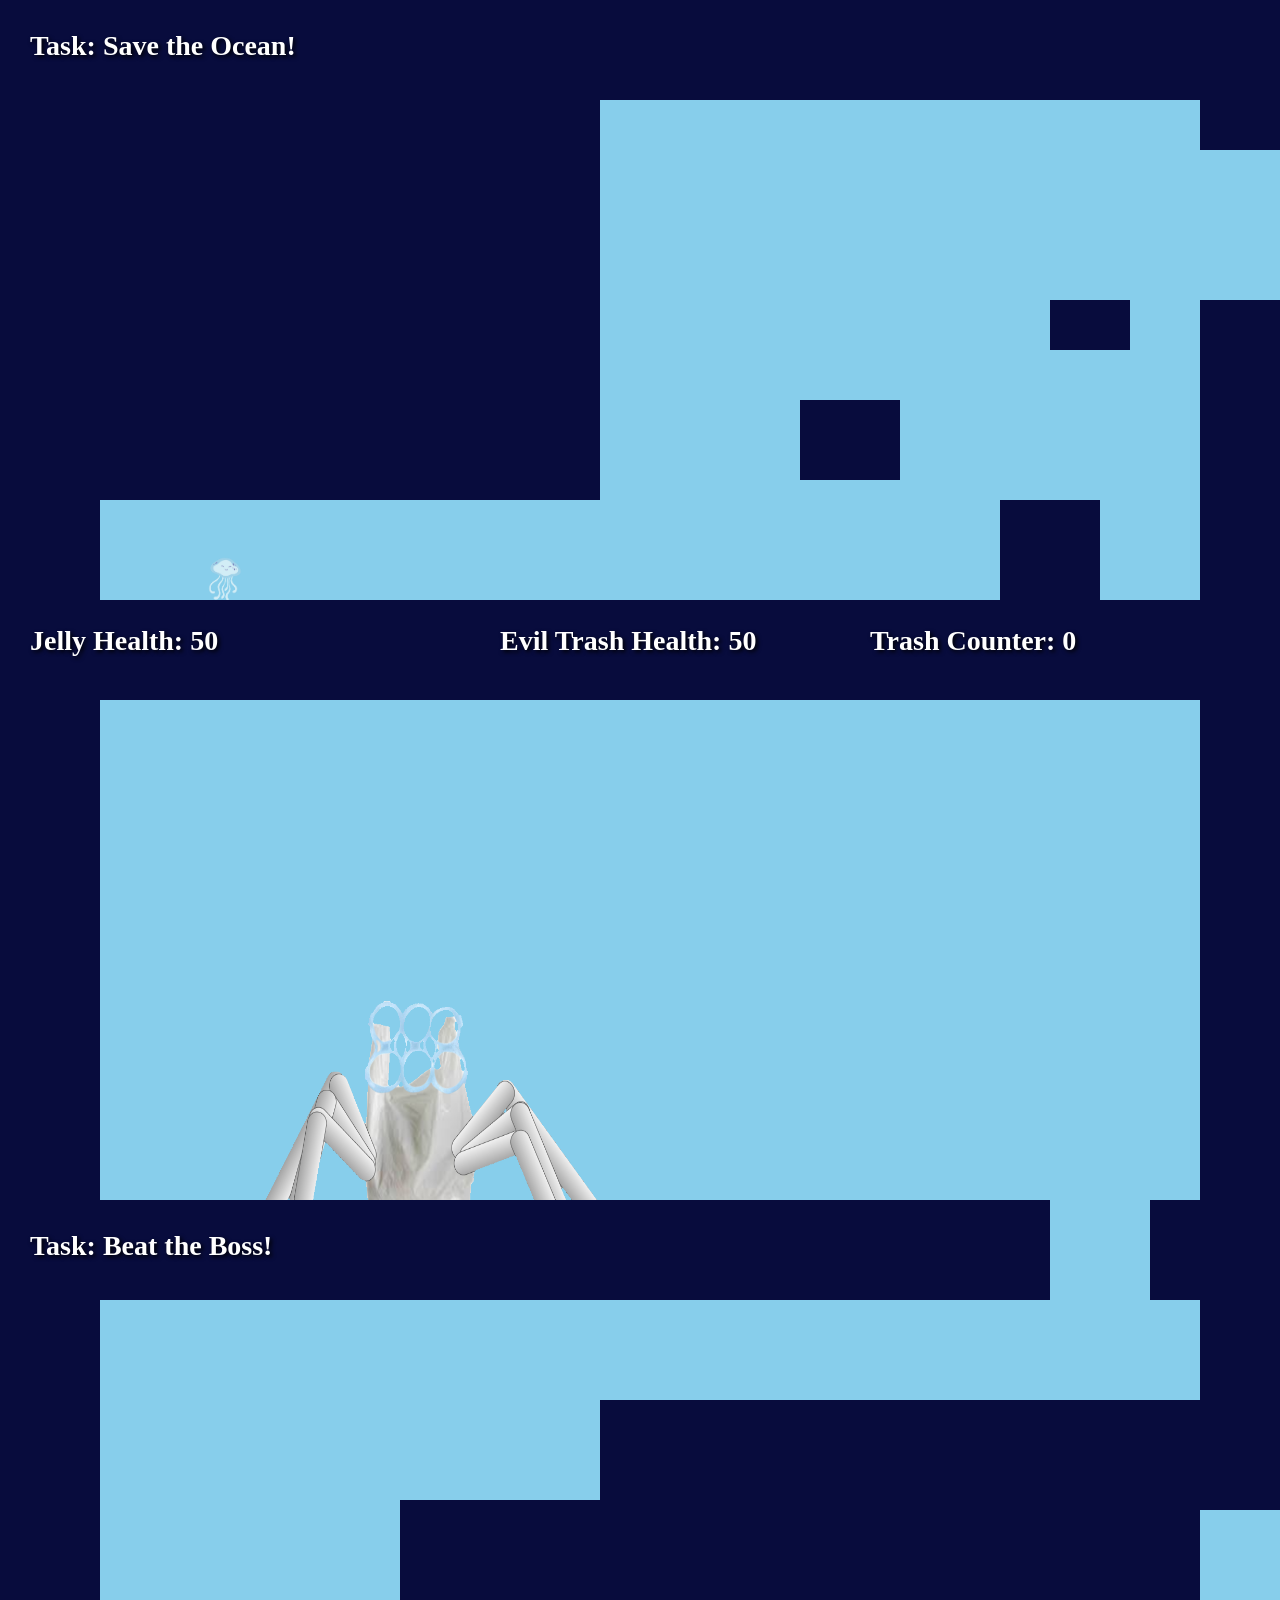
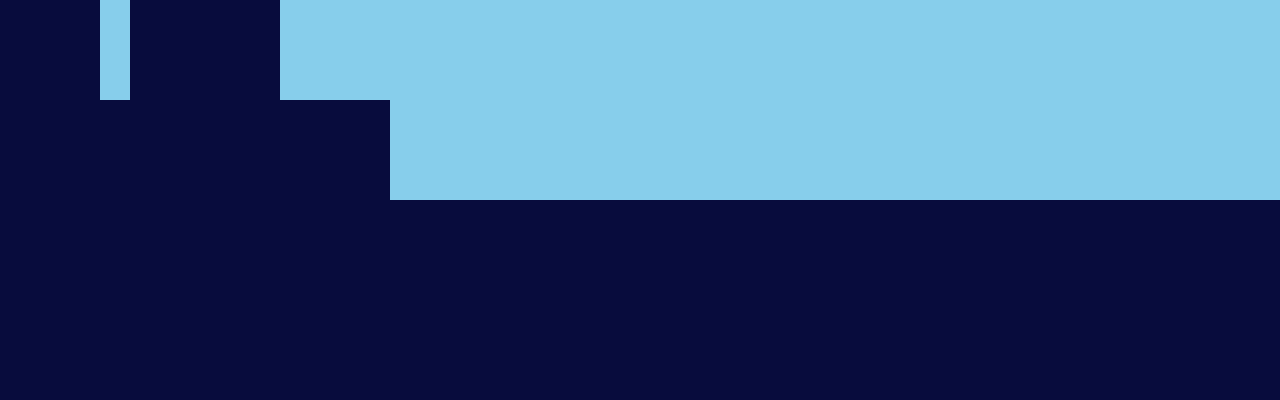
<file: index.html>
<!DOCTYPE html>
<html>
  <head>
    <meta charset="UTF-8">
    <title>Smath Pollution Game</title>
    <style>
      body {
        margin: 0;
        padding: 0;
        background-color: #87ceeb;
        overflow: hidden;
        position: relative;
        height: 500px;
        width: 800px;
      }
      #title {
        position: absolute;
        top: 30px;
        left: 30px;
        font-size: 28px;
        font-weight: bold;
        color: white;
        text-shadow: 2px 2px 4px #000;
        z-index: 10;
        white-space: nowrap;
      }
       #title2 {
        position: absolute;
        top: 1230px;
        left: 30px;
        font-size: 28px;
        font-weight: bold;
        color: white;
        text-shadow: 2px 2px 4px #000;
        z-index: 10;
        white-space: nowrap;
      }
      #jellyfish {
        width: 50px;
        height: 50px;
        position: absolute;
        left: 100px;
        top: 100px;
      }
      #attack {
        width: 100px;
        height: 100px;
        position: absolute;
        left: 100px;
        top: 100px;
      }
      #trashboss {
        width: 500px;
        height: 350px;
        position: absolute;
        left: 100px;
        top: 100px;
      }
      #score {
        position: absolute;
        top: 625px;
        left: 500px;
        font-size: 28px;
        font-weight: bold;
        color: white;
        text-shadow: 2px 2px 4px #000;
        z-index: 10;
        white-space: nowrap;
      }
      #score2 {
        position: absolute;
        top: 625px;
        left: 30px;
        font-size: 28px;
        font-weight: bold;
        color: white;
        text-shadow: 2px 2px 4px #000;
        z-index: 10;
        white-space: nowrap;
      }
      #trashCount {
        position: absolute;
        top: 625px;
        left: 870px;
        font-size: 28px;
        font-weight: bold;
        color: white;
        text-shadow: 2px 2px 4px #000;
        z-index: 10;
        white-space: nowrap;
      }
      #endScreen{
        position: fixed;
        top: 0;
        left: 0;
        width: 100%;
        height: 100%;
        background: rgba(0,0,0,0.8);
        display: none;
        justify-content: center;
        align-items: center;
        flex-direction: column;
        color: white;
        font-size: 48px;
        z-index: 9999;
      }
      
      #endScreen button{
        margin-top: 20px;
        font-size: 24px;
        padding: 10px 20px;
        cursor: pointer;
      }

    </style>
  </head>
  <body>
    <div id="title"> Task: Save the Ocean! </div>
    <div id="endScreen">
      <div id="endText">Game Over</div>
      <button onclick="location.reload()">Restart</button>
    </div>
    <div id="title2"> Task: Beat the Boss! </div>
    <div id="score">Evil Trash Health: 50</div>
    <div id="score2"> Jelly Health: 50</div>
    <div id="trashCount"> Trash Counter: 0</div>
    <img id="jellyfish" src="assets/jellyfish.png">
    <img id="trashboss" src="assets/trashboss.png">
    <div id="platform"></div>
    <script src="script.js"></script>
  </body>
</html>
</file>
